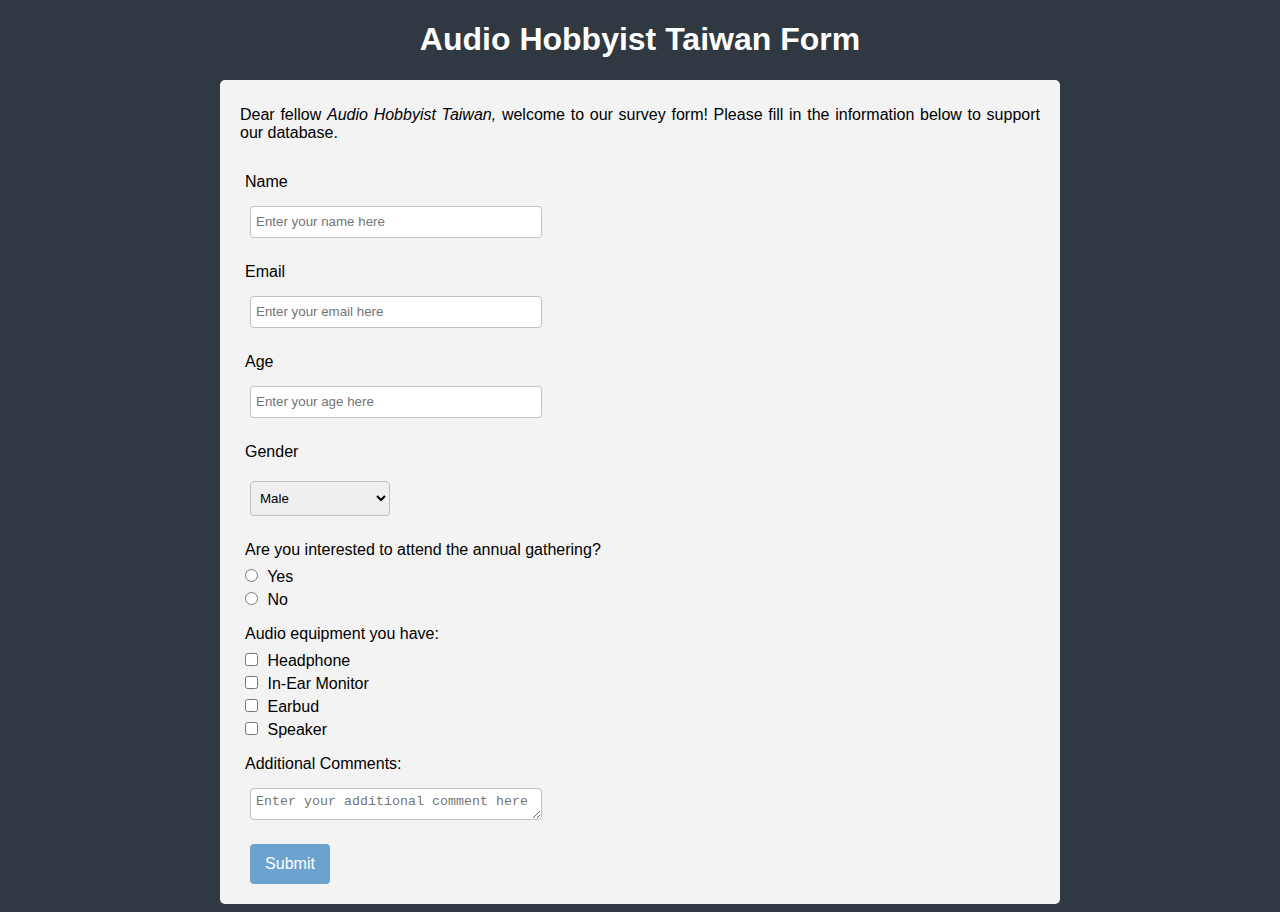
<file: 2-survey-form/index.html>
<!DOCTYPE html>
<html lang="en" >
<head>
  <meta charset="UTF-8">
  <title>CodePen - Build a Survey Form</title>
  <link rel="stylesheet" href="./style.css">

</head>
<body>
<!-- partial:index.partial.html -->

<body>
  <main>
    <h1 id="title">Audio Hobbyist Taiwan Form</h1>
    <div id="insider">
      
      <p id="description">Dear fellow <i>Audio Hobbyist Taiwan,</i> welcome to our survey form! Please fill in the information below to support our database.</p>
      <form id="survey-form">
        <div class="form-rows">
          <div class="labels">
            <label for="name" id="name-label">Name</label>
          </div>
          <input type="text" id="name" name="name" class="input-fields" placeholder="Enter your name here" required></input>
        </div>
        <div class="form-rows">
          <div class="labels">
            <label for="email" id="email-label">Email</label>
          </div>
          <div class="fields">
            <input type="email" id="email" name="email" class="input-fields" placeholder="Enter your email here" required></input>
          </div>
        </div>
        <div class="form-rows">
          <div class="labels">
            <label for="number" id="number-label">Age</label>
          </div>
          <div class="fields">
            <input type="number" id="number" name="number" class="input-fields" placeholder="Enter your age here" min="1" max="99" required></input>
          </div>
        </div>
        <div class="form-rows">
          <div class="labels">
            <label for="dropdown" id="dropdown" >Gender</label>
          </div>
          <div class="fields">
            <select id="dropdown" class="dropdown">
                <option value="Male">Male</option>
                <option value="Female">Female</option>
            </select>
          </div>
        </div>
        <div class="form-rows">
          <div class="labels">
            <label for="question" id="question">Are you interested to attend the annual gathering?</label>
          </div>
          <div class="fields">
            <input id="question" type="radio" id="yes" name="answer" value="yes" class="user-select">
            <label for="question">Yes</label>
            <br>
            <input id="question" type="radio" id="no" name="answer" value="no" class="user-select">
            <label for="question">No</label>
          </div>
        </div>
        <div class="form-rows">
          <div class="labels">
            <label for="equipment">Audio equipment you have:</label>
          </div>
          <div class="fields">
            <input id="checkbox" type="checkbox" name="equipment" value="Headphone" class="user-select">
            <label id="checkbox">Headphone</label>
            <br>
            <input id="checkbox" type="checkbox" name="equipment" value="In-Ear Monitor" class="user-select">
            <label id="checkbox">In-Ear Monitor</label>
            <br>
            <input id="checkbox" type="checkbox" name="equipment" value="Earbud" class="user-select">
            <label id="checkbox">Earbud</label>
            <br>
            <input id="checkbox" type="checkbox" name="equipment" value="Speaker" class="user-select">
            <label id="checkbox">Speaker</label>
          </div>
        </div>
        <div class="form-rows">
          <div class="labels">
            <label for="textarea">Additional Comments:</label>
          </div>
          <div class="fields">
            <textarea id="textarea" name="comments" class="input-fields"  placeholder="Enter your additional comment here"></textarea>
          </div>
          <button class="button" id="submit" type="submit">Submit</button>
        </div>
      </form>
    </div>
  </main>
<body>
<!-- partial -->
  
</body>
</html>
</file>
<file: 2-survey-form/style.css>
body {
  font-family: -apple-system, BlinkMacSystemFont, 'Segoe UI', 'Roboto', 'Helvetica Neue', Arial, sans-serif;
  font-size: 1.0em;
  background-color: #303841;
}

#insider{
  margin: auto;
  width: 800px;
  background-color: #f3f3f3;
  border-radius: 5px;
  padding: 10px 20px 10px 20px;
}

#title{
  text-align: center;
  color: white;
}

#description{text-align: justify}

.form-rows {
  position: static;
  display: block;
}

.labels {
  display: inline-block;
  text-align: left;
  width: 100%;
  padding: 5px;
  margin-top: 10px;
}

.fields {
  display: inline-block;
  text-align: left;
  width: 100%;
  vertical-align: middle;
}

.input-fields {
  height: 20px;
  width: 280px;
  padding: 5px;
  margin: 10px;
  border: 1px solid #c0c0c0;
  border-radius: 4px;
}

.dropdown {
  height: 35px;
  width: 140px;
  padding: 5px;
  margin: 15px 10px 10px 10px;
  border: 1px solid #c0c0c0;
  border-radius: 4px;
}

.user-select {
  margin: 5px;
}

.button {
  font-size: 1em;
  background-color: #6ba2ce;
  color: white;
  border: 0px solid;
  border-radius: 4px;
  height: 40px;
  width: 80px;
  margin: 10px;
}

@media (max-width: 600px){
  #insider{
  width: 80%;
  }
}

@media (max-width: 833px){
  #insider{
  width: 70%;
  }
}
</file>
